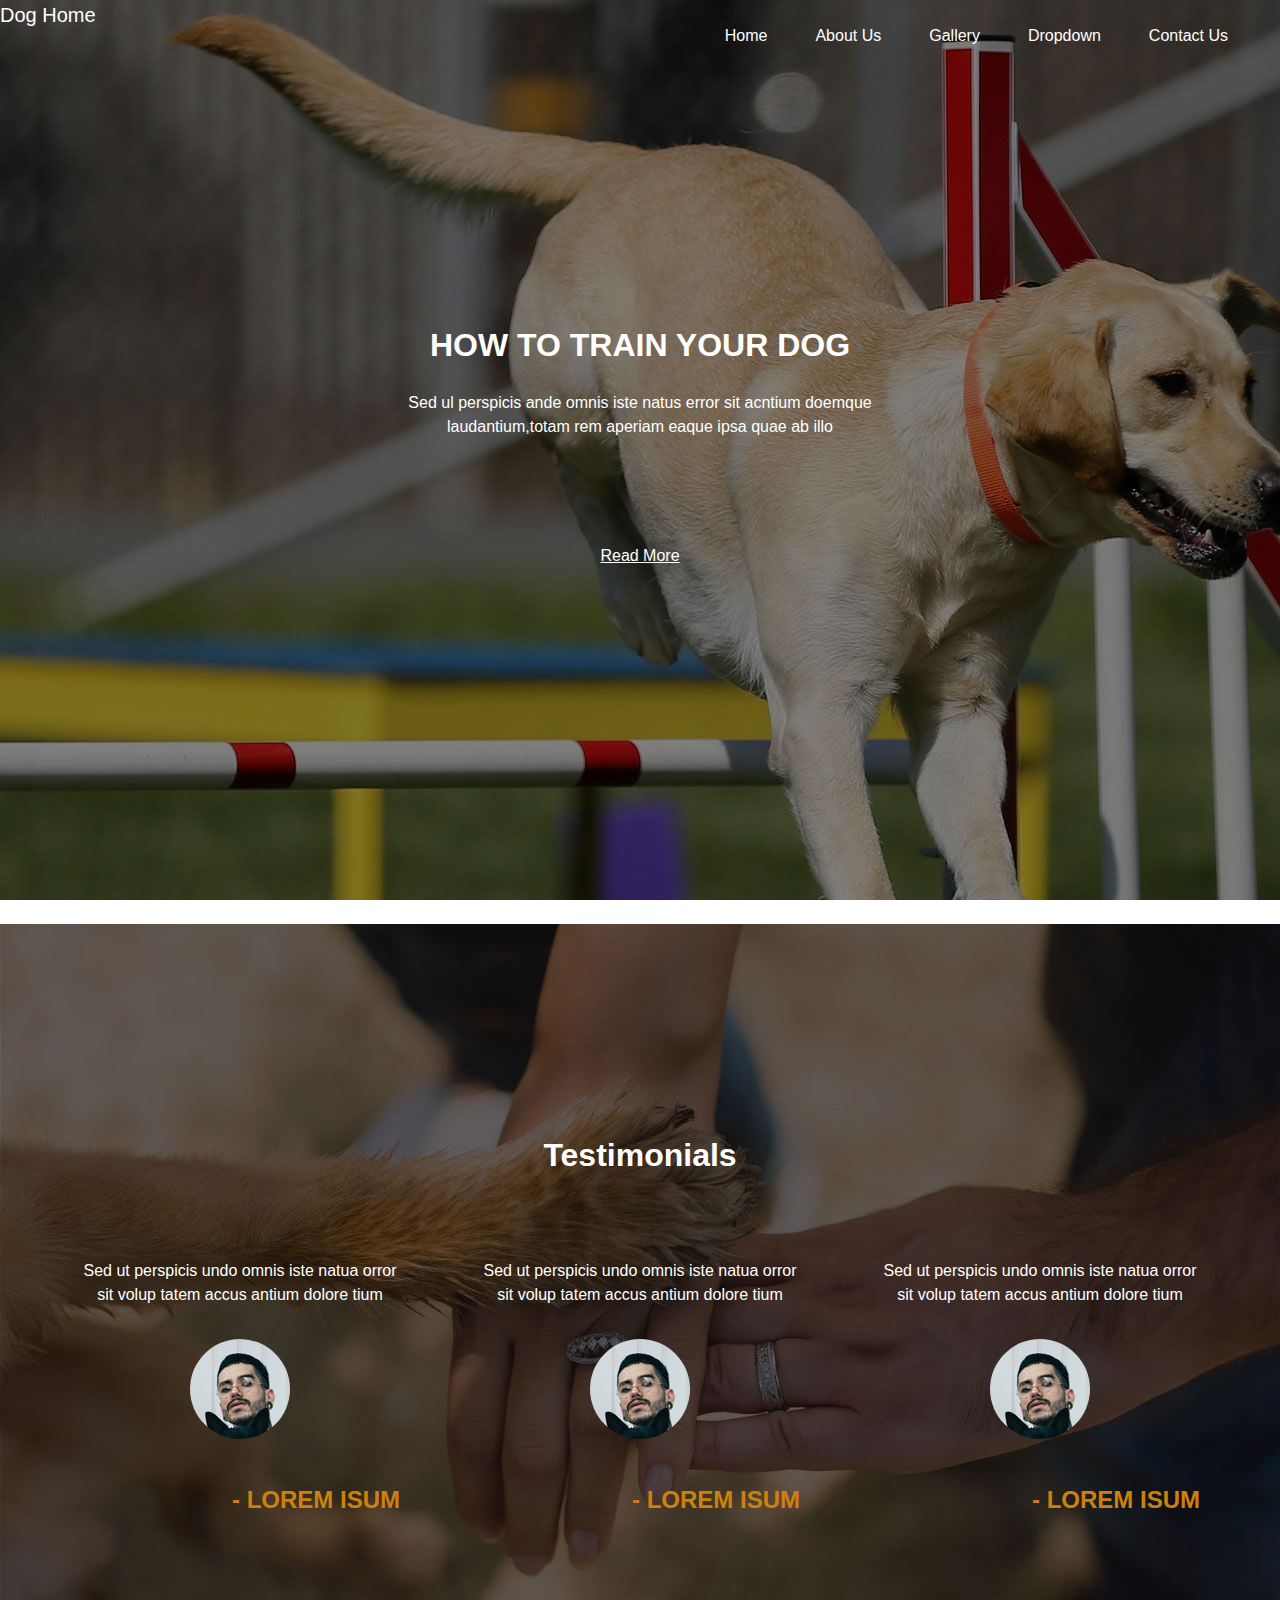
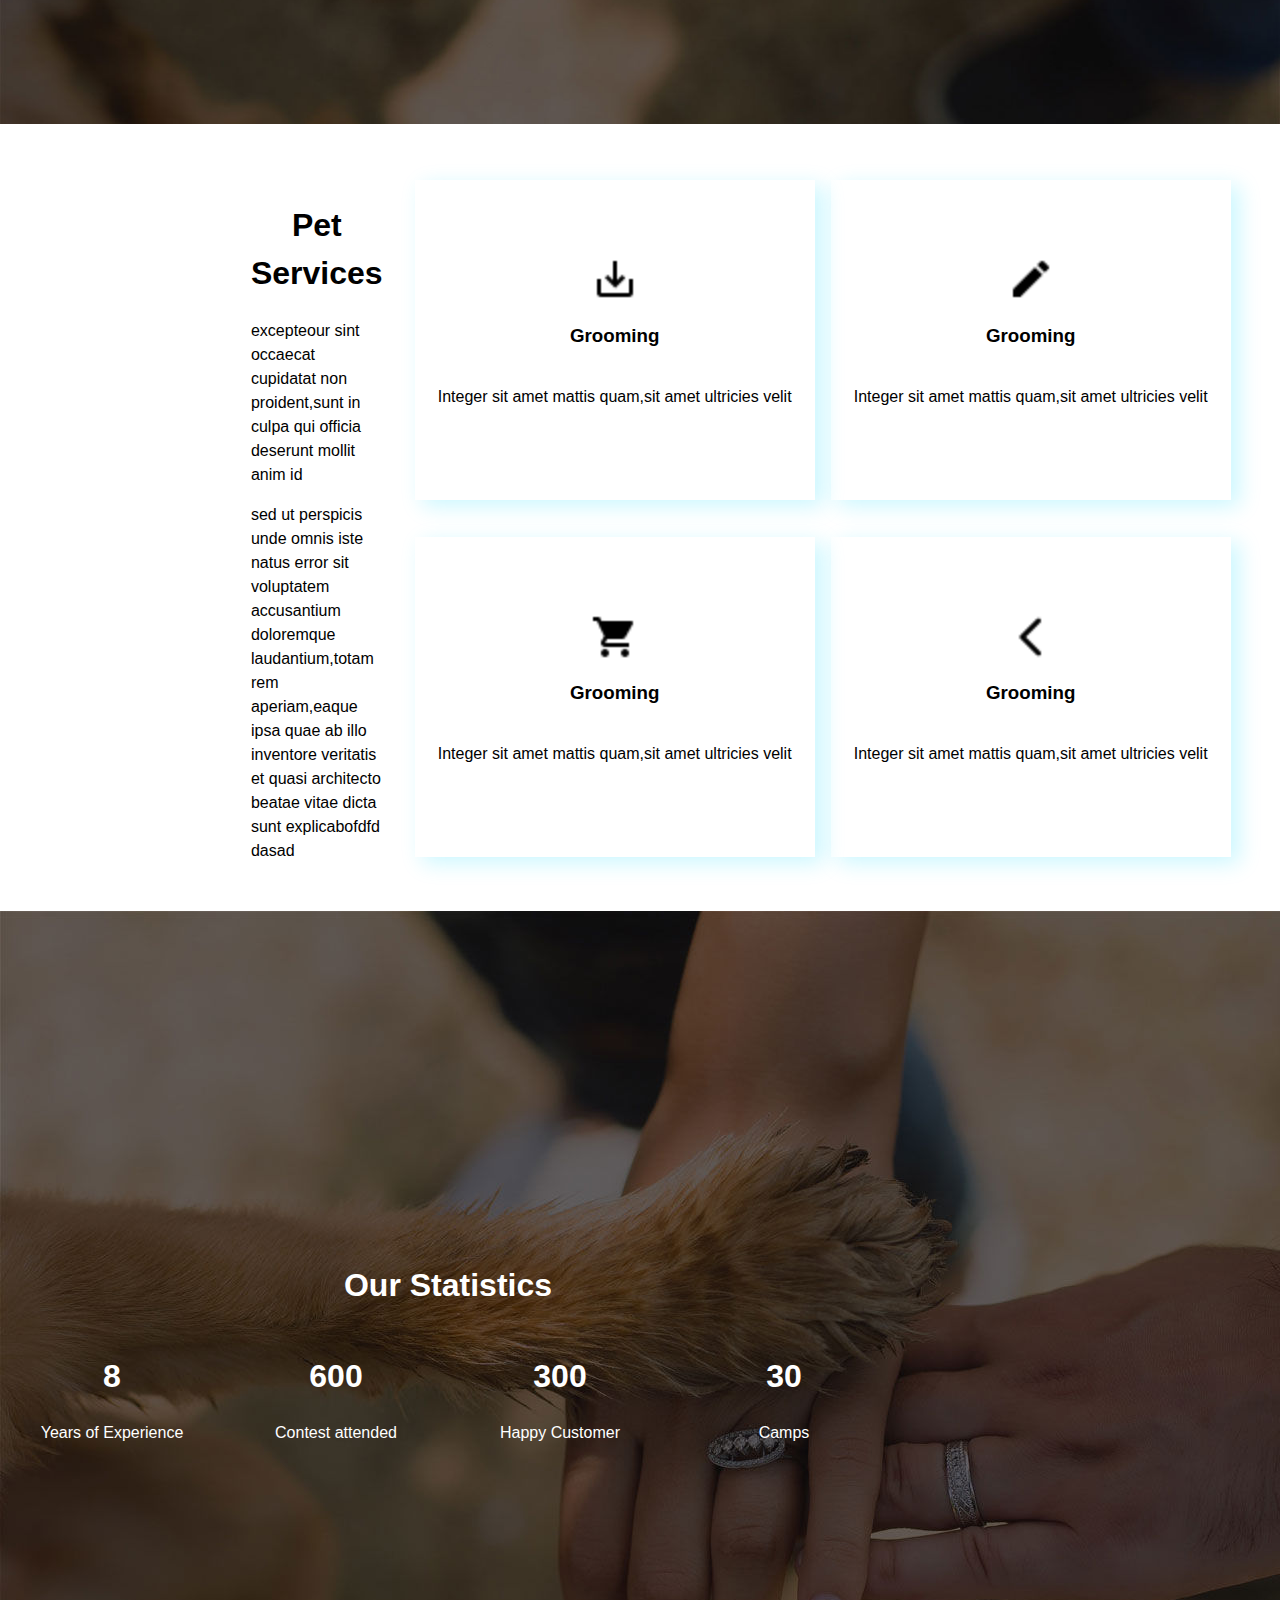
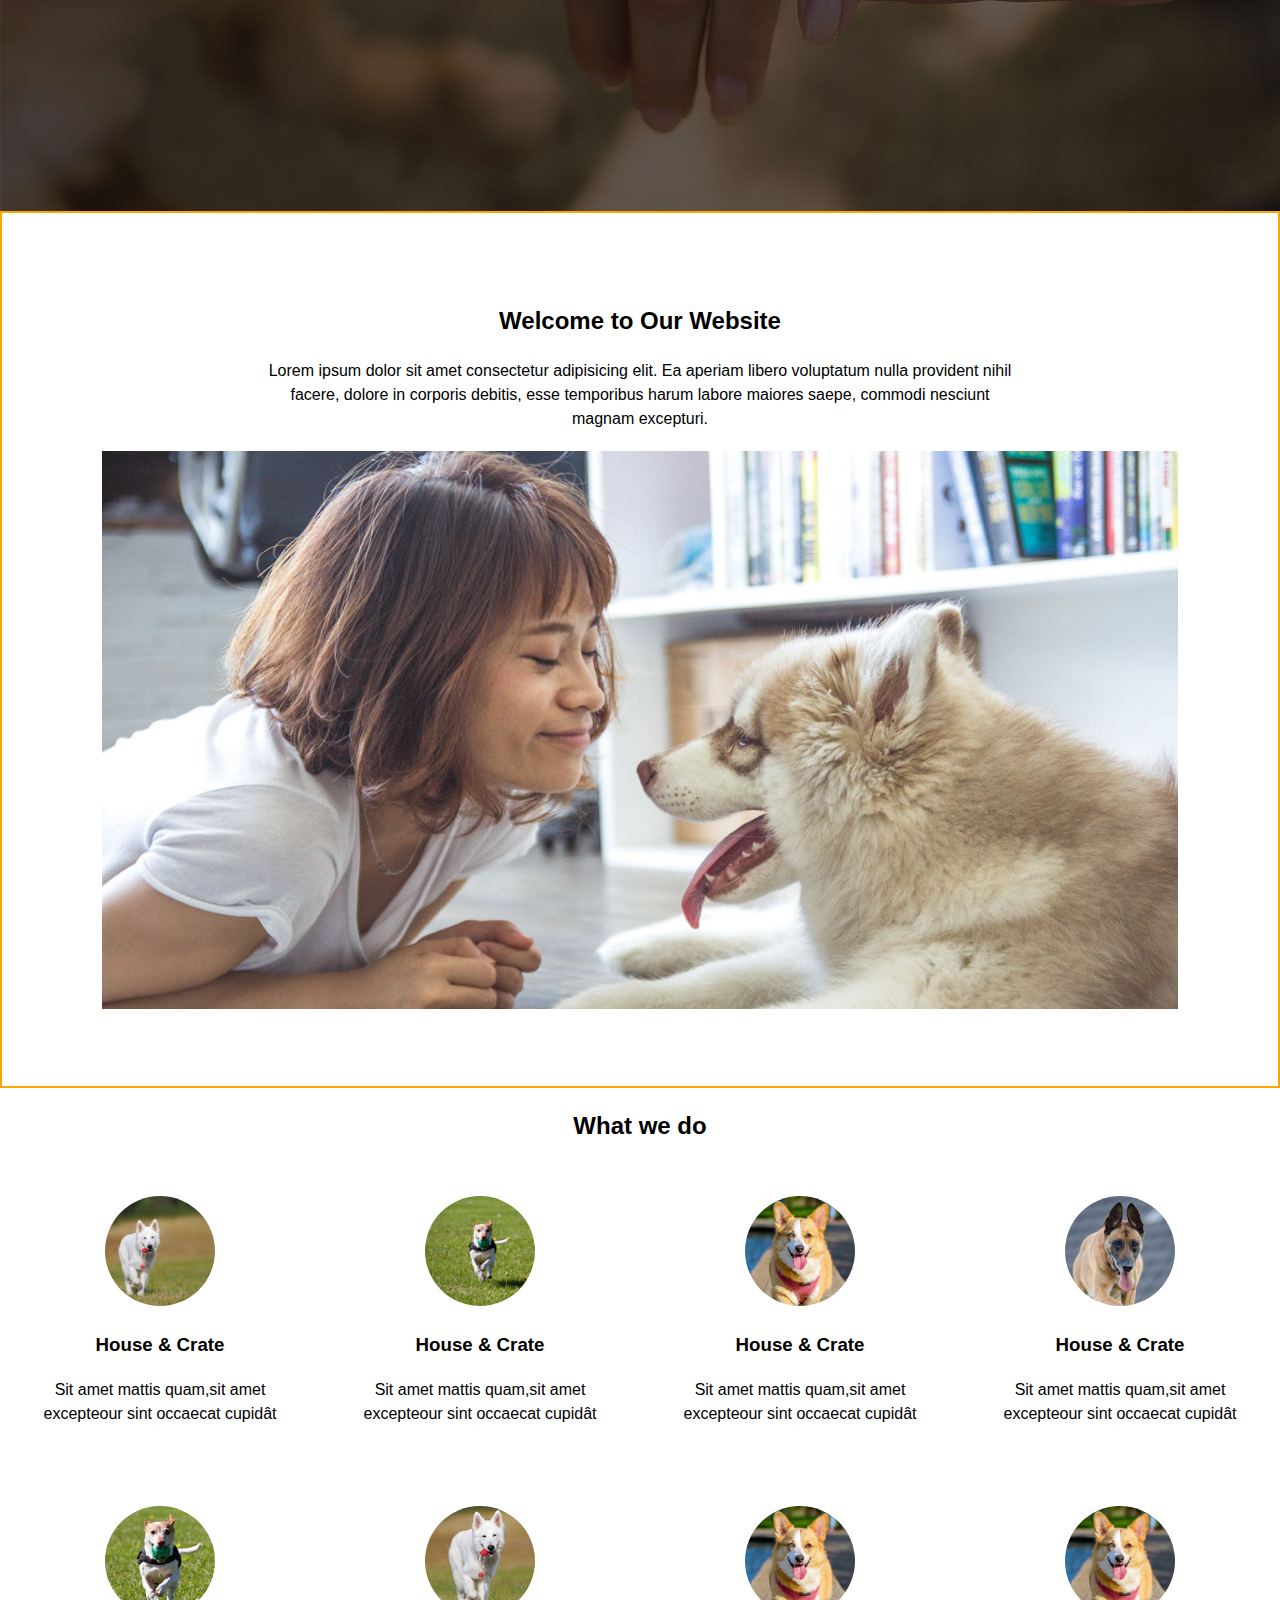
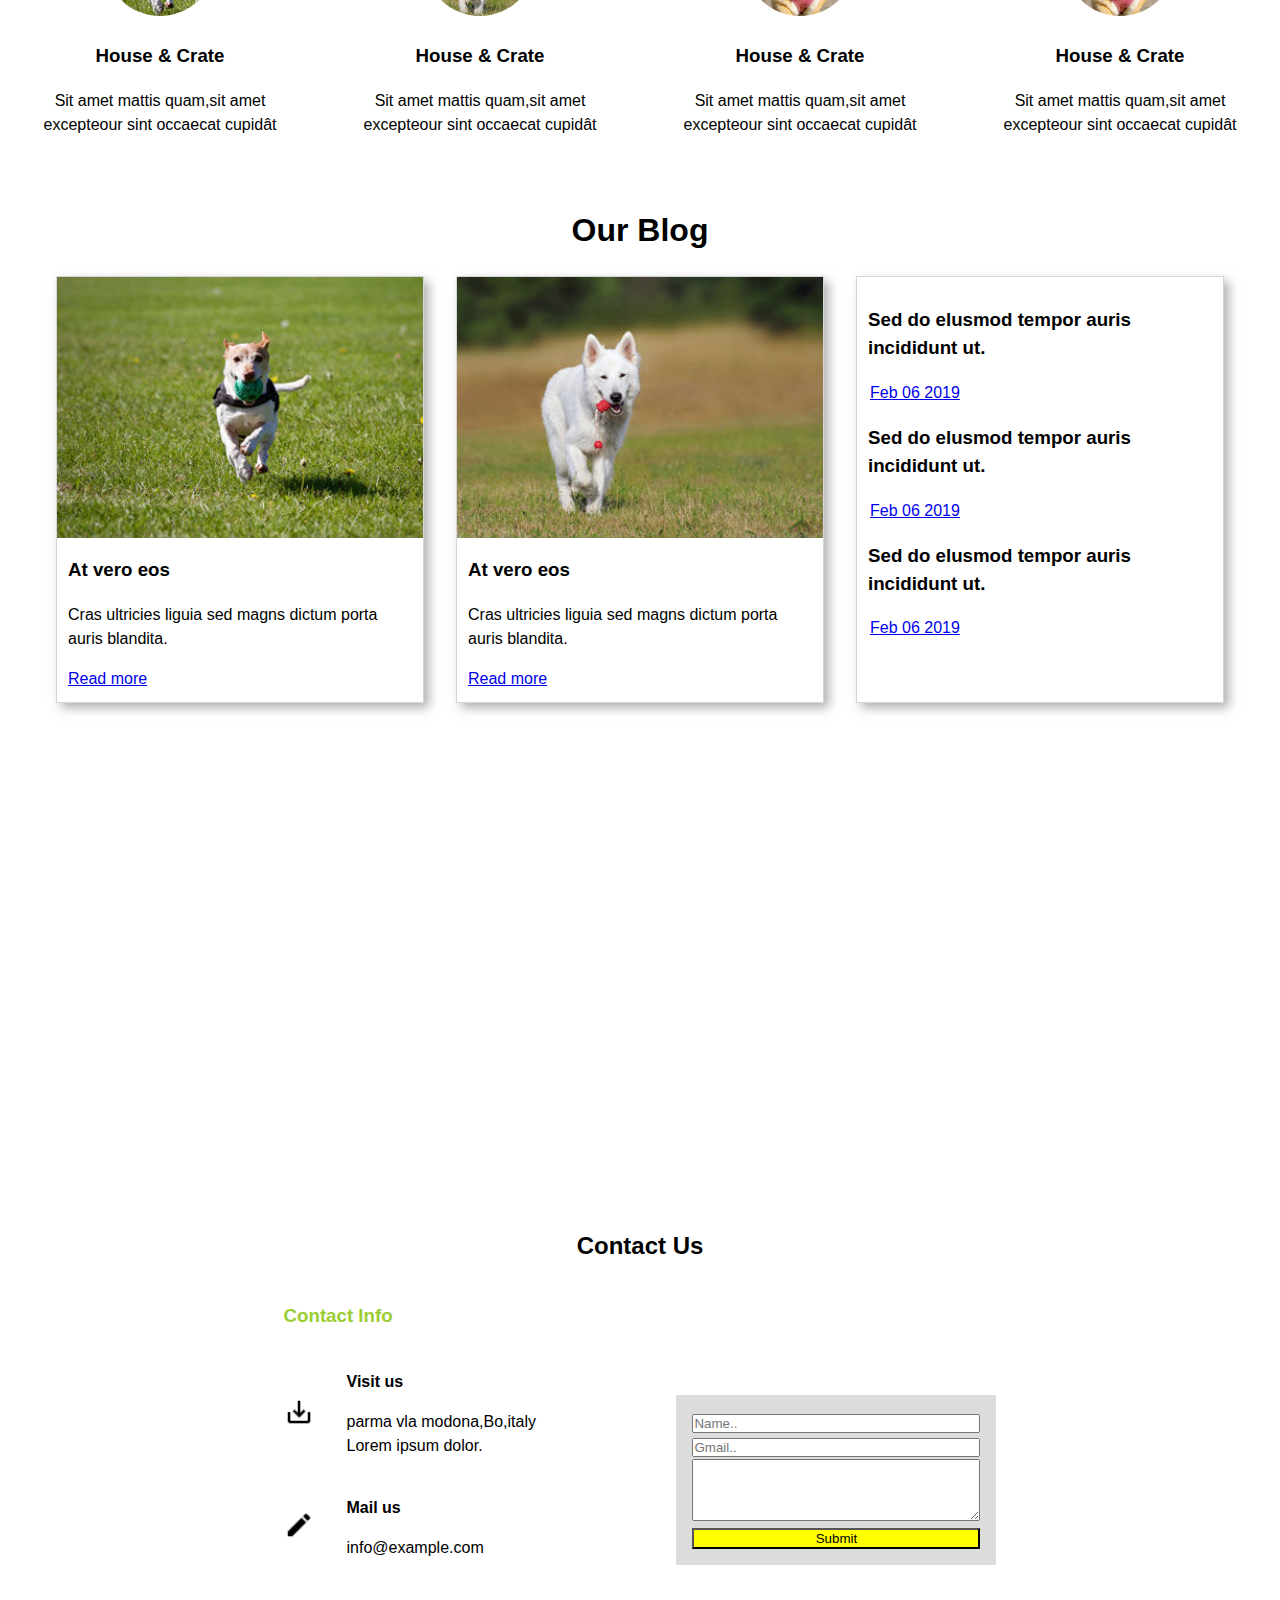
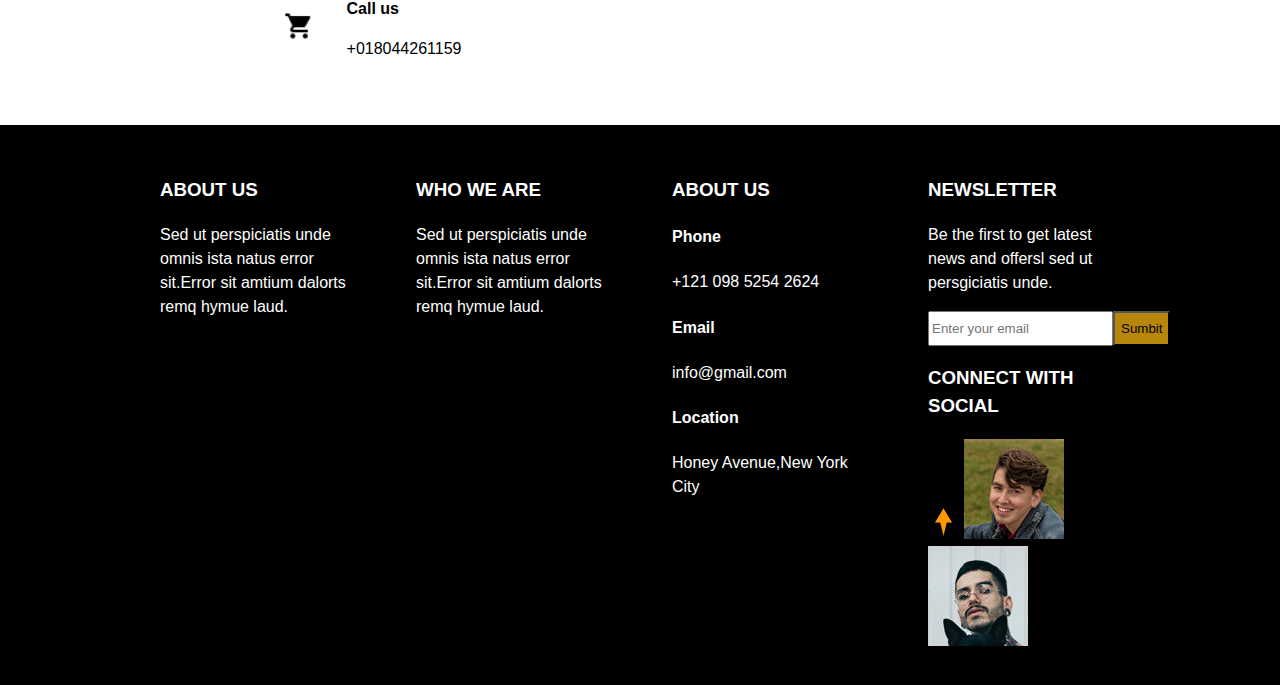
<file: index.html>
<!DOCTYPE html>
<html lang="en">

<head>
    <meta charset="UTF-8">
    <meta http-equiv="X-UA-Compatible" content="IE=edge">
    <meta name="viewport" content="width=device-width, initial-scale=1.0">
    <title>Document</title>
    <link rel="stylesheet" href="css/style.css">

    <style>
        .container {
            background-image: url('../img/bg.jpg');
            background-size: cover;
            background-position: 0% 11%;
            display: flex;
            flex-direction: column;
            justify-content: center;
            align-items: center;
            height: 50rem;
            width: 100%;
            color: white;
        }

        .container>h1 {
            margin-bottom: 4rem;
        }

        .container>.content {
            display: grid;
            grid-template-columns: 20rem 20rem 20rem;
            gap: 5rem;
        }

        .container>.content>.card {
            text-align: center;
        }

        .container>.content>.card>img {
            border-radius: 50%;
            margin: 1rem 0;
        }

        .container>.content>.card>h2 {
            text-align: end;
            color: #ce810a;
        }
    </style>

</head>

<body>
    <header class="bai2">
        <div id="logo">Dog Home</div>
        <nav>
            <ul type="none">
                <li><a href="#">Home</a></li>
                <li><a href="#">About Us</a></li>
                <li><a href="#">Gallery</a></li>
                <li><a href="#">Dropdown</a></li>
                <li><a href="#">Contact Us</a></li>
            </ul>
        </nav>
        <div id="main-header">
            <h1>HOW TO TRAIN YOUR DOG</h1>
            <p>Sed ul perspicis ande omnis iste natus error sit acntium doemque laudantium,totam rem aperiam eaque ipsa
                quae ab illo</p>
            <a href="#">Read More</a>
        </div>
        <div id="label-list"></div>

    </header><br>

    <div class="container">
        <h1>Testimonials</h1>
        <div class="content">
            <div class="card">
                <p>
                    Sed ut perspicis undo omnis iste natua orror sit volup tatem accus antium dolore tium
                </p>
                <img src="../img/te1.jpg" alt="">
                <h2>- LOREM ISUM</h2>
            </div>
            <div class="card">
                <p>
                    Sed ut perspicis undo omnis iste natua orror sit volup tatem accus antium dolore tium
                </p>
                <img src="../img/te1.jpg" alt="">
                <h2>- LOREM ISUM</h2>
            </div>
            <div class="card">
                <p>
                    Sed ut perspicis undo omnis iste natua orror sit volup tatem accus antium dolore tium
                </p>
                <img src="../img/te1.jpg" alt="">
                <h2>- LOREM ISUM</h2>
            </div>
        </div>

    </div><br>

    <div class="bt3">

        <div class="tong">
            <div class="le">
                <h1>Pet Services</h1>
                <p>excepteour sint occaecat cupidatat non proident,sunt in culpa qui officia deserunt mollit anim id</p>
                <p>sed ut perspicis unde omnis iste natus error sit voluptatem accusantium doloremque laudantium,totam
                    rem aperiam,eaque ipsa quae ab illo inventore veritatis et quasi architecto beatae vitae dicta sunt
                    explicabofdfd dasad</p>
            </div>
            <div class="bai3">
                <div class="bai3-card">
                    <img src="img/image.png" alt="anh1">
                    <h3>Grooming</h3>
                    <p>Integer sit amet mattis quam,sit amet ultricies velit</p>
                </div>
                <div class="bai3-card">
                    <img src=" img/image0.png" alt="anh2">
                    <h3>Grooming</h3>
                    <p>Integer sit amet mattis quam,sit amet ultricies velit</p>
                </div>
                <div class="bai3-card">
                    <img src=" img/image1.png" alt="anh3">
                    <h3>Grooming</h3>
                    <p>Integer sit amet mattis quam,sit amet ultricies velit</p>
                </div>
                <div class="bai3-card">
                    <img src=" img/image2.png" alt="anh4">
                    <h3>Grooming</h3>
                    <p>Integer sit amet mattis quam,sit amet ultricies velit</p>
                </div>
            </div>
        </div>

    </div>

    <div class="quaivat">
        <div class="content">
            <h1 class="h1">Our Statistics</h1>
            <div class="shen">
                <div>
                    <h1>8</h1>
                    <p>Years of Experience</p>
                </div>
                <div>
                    <h1>600</h1>
                    <p>Contest attended</p>
                </div>
                <div>
                    <h1>300</h1>
                    <p>Happy Customer</p>
                </div>
                <div>
                    <h1>30</h1>
                    <p>Camps</p>
                </div>
            </div>
        </div>
    </div>

    <header></header>
    <section id="welcome">
        <h2>Welcome to Our Website</h2>
        <p>Lorem ipsum dolor sit amet consectetur adipisicing elit. Ea aperiam libero voluptatum nulla provident nihil
            facere, dolore in corporis debitis, esse temporibus harum labore maiores saepe, commodi nesciunt magnam
            excepturi.</p>
        <img src="img/about2.jpg" alt="hinh nu va dog">
    </section>
    <section>
        <h2>What we do</h2>
        <div id="corgi">
            <div>
                <img src="img/b2.jpg" alt="corgi dog">
                <h3>House & Crate</h3>
                <p>Sit amet mattis quam,sit amet excepteour sint occaecat cupidât</p>
            </div>
            <div>
                <img src="img/b1.jpg" alt="corgi dog">
                <h3>House & Crate</h3>
                <p>Sit amet mattis quam,sit amet excepteour sint occaecat cupidât</p>
            </div>
            <div>
                <img src="img/wh3.jpg" alt="corgi dog">
                <h3>House & Crate</h3>
                <p>Sit amet mattis quam,sit amet excepteour sint occaecat cupidât</p>
            </div>
            <div>
                <img src="img/wh1.jpg" alt="corgi dog">
                <h3>House & Crate</h3>
                <p>Sit amet mattis quam,sit amet excepteour sint occaecat cupidât</p>
            </div>
            <div>
                <img src="img/wh2.jpg" alt="corgi dog">
                <h3>House & Crate</h3>
                <p>Sit amet mattis quam,sit amet excepteour sint occaecat cupidât</p>
            </div>
            <div>
                <img src="img/wh4.jpg" alt="corgi dog">
                <h3>House & Crate</h3>
                <p>Sit amet mattis quam,sit amet excepteour sint occaecat cupidât</p>
            </div>
            <div>
                <img src="img/wh3.jpg" alt="corgi dog">
                <h3>House & Crate</h3>
                <p>Sit amet mattis quam,sit amet excepteour sint occaecat cupidât</p>
            </div>
            <div>
                <img src="img/wh3.jpg" alt="corgi dog">
                <h3>House & Crate</h3>
                <p>Sit amet mattis quam,sit amet excepteour sint occaecat cupidât</p>
            </div>
        </div>
    </section>
    <h1>Our Blog</h1>
    <div class="gold">
        <div>
            <img src="img/b1.jpg" alt="cho">
            <div>
                <h3>At vero eos</h3>
                <p>Cras ultricies liguia sed magns dictum porta auris blandita.</p>
                <a href="#">Read more</a>
            </div>
        </div>
        <div>
            <img src="img/b2.jpg" alt="cho1">
            <div>
                <h3>At vero eos</h3>
                <p>Cras ultricies liguia sed magns dictum porta auris blandita.</p>
                <a href="#">Read more</a>
            </div>
        </div>
        <div class="card-three">
            <h3>Sed do elusmod tempor auris incididunt ut.</h3>
            <a href="#">Feb 06 2019</a>
            <h3>Sed do elusmod tempor auris incididunt ut.</h3>
            <a href="#">Feb 06 2019</a>
            <h3>Sed do elusmod tempor auris incididunt ut.</h3>
            <a href="#">Feb 06 2019</a>
        </div>
    </div><br>
    <div class="div10">
        <iframe class="div101"
            src="https://www.google.com/maps/embed?pb=!1m18!1m12!1m3!1d386.09945884746037!2d106.69397942837216!3d10.746899631735811!2m3!1f0!2f0!3f0!3m2!1i1024!2i768!4f13.1!3m3!1m2!1s0x31752f0a1dd8eb1f%3A0xd3252b8ab8584ec9!2zNDcyLzE1RiBUcuG6p24gWHXDom4gU2_huqFuLCBUw6JuIEjGsG5nLCBRdeG6rW4gNywgVGjDoG5oIHBo4buRIEjhu5MgQ2jDrSBNaW5oLCBWaeG7h3QgTmFt!5e0!3m2!1svi!2s!4v1666187651975!5m2!1svi!2s"
            width="600" height="450" style="border:0;" allowfullscreen="" loading="lazy"
            referrerpolicy="no-referrer-when-downgrade"></iframe>
    </div><br>

    <h2 class="h2tow">Contact Us</h2>
    <div class="div1">
        <div>

            <h3 class="h3tow">Contact Info</h3>
            <div class="div3">
                <img src="img/image.png" alt="home1">
                <div>
                    <h4>Visit us</h4>
                    <p>parma vla modona,Bo,italy Lorem ipsum dolor.</p>
                </div>
            </div>
            <div class="div3">
                <img src="img/image0.png" alt="home1">
                <div>
                    <h4>Mail us</h4>
                    <p>info@example.com</p>

                </div>
            </div>
            <div class="div3">
                <img src="img/image1.png" alt="home1">
                <div>
                    <h4>Call us</h4>
                    <p>+018044261159</p>
                </div>
            </div>
        </div>


        <div class="tandaica">
            <input type="text" id="loc" placeholder="Name.."><br>
            <input type="email" id="loc" placeholder="Gmail.."><br>
            <textarea rows="4"></textarea>
            <button>Submit</button>
        </div>
    </div><br><br>
    <div class="bai9">
        <div class="div9">
            <h3>ABOUT US</h3>
            <p>Sed ut perspiciatis unde omnis ista natus error sit.Error sit amtium dalorts remq hymue laud.</p>
        </div>
        <div class="div9">
            <h3>WHO WE ARE</h3>
            <p>Sed ut perspiciatis unde omnis ista natus error sit.Error sit amtium dalorts remq hymue laud.</p>
        </div>
        <div class="div9">
            <h3>ABOUT US</h3>
            <h4>Phone</h4>
            <p>+121 098 5254 2624</p>
            <h4>Email</h4>
            <p>info@gmail.com</p>
            <h4>Location</h4>
            <p>Honey Avenue,New York City</p>
        </div>
        <div class="div9">
            <h3>NEWSLETTER</h3>
            <p>Be the first to get latest news and offersl sed ut persgiciatis unde.</p>
            <div class="div91">
                <input class="email" type="email" placeholder="Enter your email">
                <button class="sumbit">Sumbit</button>
            </div>
            <h3>CONNECT WITH SOCIAL</h3>
            <img src="img/move-top.png" alt="muiten">
            <img src="img/te2.jpg" alt="ddd">
            <img src="img/te1.jpg" alt="sss">

        </div>
    </div>

</body>


</html>
</file>
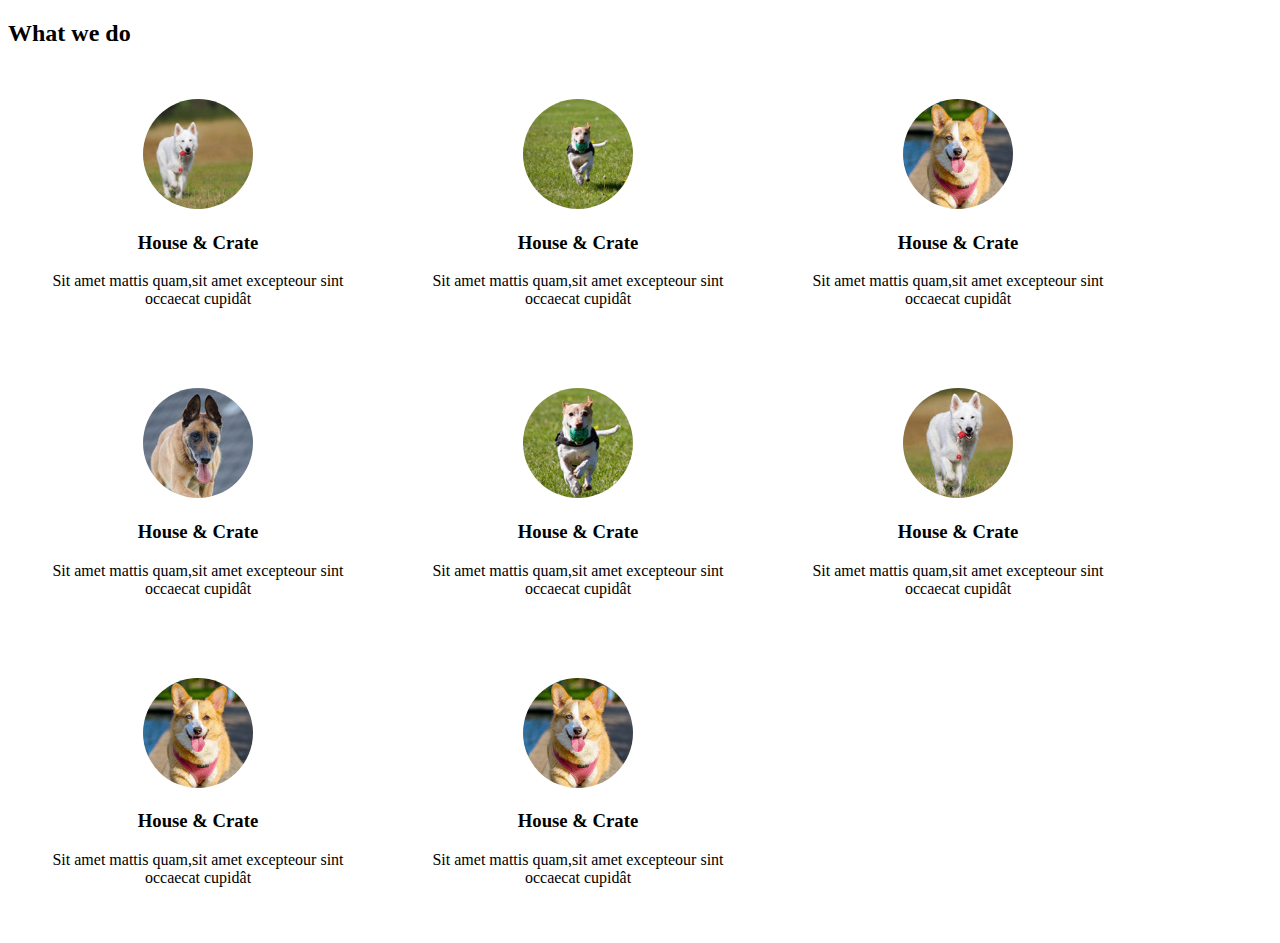
<file: test.html>
<!DOCTYPE html>
<html lang="en">
<head>
    <meta charset="UTF-8">
    <meta http-equiv="X-UA-Compatible" content="IE=edge">
    <meta name="viewport" content="width=device-width, initial-scale=1.0">
    <title>Document</title>
    <style>

#corgi {
    display: flex;
    flex-wrap: wrap;
    text-align: center;
}

#corgi>div>img {
    height: 110px;
    width: 110px;
    border-radius: 50%;
    object-fit: cover;
    /* width: 25%; */

}

#corgi>p {
    width: 100px;
}

#corgi>div {
    width: 25%;
    padding: 2rem;

}
    </style>
</head>

<body>
    <section>
        <h2>What we do</h2>
        <div id="corgi">
            <div>
                <img src="img/b2.jpg" alt="corgi dog">
                <h3>House & Crate</h3>
                <p>Sit amet mattis quam,sit amet excepteour sint occaecat cupidât</p>
            </div>
            <div>
                <img src="img/b1.jpg" alt="corgi dog">
                <h3>House & Crate</h3>
                <p>Sit amet mattis quam,sit amet excepteour sint occaecat cupidât</p>
            </div>
            <div>
                <img src="img/wh3.jpg" alt="corgi dog">
                <h3>House & Crate</h3>
                <p>Sit amet mattis quam,sit amet excepteour sint occaecat cupidât</p>
            </div>
            <div>
                <img src="img/wh1.jpg" alt="corgi dog">
                <h3>House & Crate</h3>
                <p>Sit amet mattis quam,sit amet excepteour sint occaecat cupidât</p>
            </div>
            <div>
                <img src="img/wh2.jpg" alt="corgi dog">
                <h3>House & Crate</h3>
                <p>Sit amet mattis quam,sit amet excepteour sint occaecat cupidât</p>
            </div>
            <div>
                <img src="img/wh4.jpg" alt="corgi dog">
                <h3>House & Crate</h3>
                <p>Sit amet mattis quam,sit amet excepteour sint occaecat cupidât</p>
            </div>
            <div>
                <img src="img/wh3.jpg" alt="corgi dog">
                <h3>House & Crate</h3>
                <p>Sit amet mattis quam,sit amet excepteour sint occaecat cupidât</p>
            </div>
            <div>
                <img src="img/wh3.jpg" alt="corgi dog">
                <h3>House & Crate</h3>
                <p>Sit amet mattis quam,sit amet excepteour sint occaecat cupidât</p>
            </div>
        </div>
    </section>
</body>
</html>
</file>
<file: css/style.css>
* {
    box-sizing: border-box;
    /* border: solid 2px gray; */
}

body {
    margin: 0;
    font-family: 'Nunito Sans', sans-serif;
    line-height: 1.5;


}

#welcome {
    border: solid 2px orange;
    padding: 70px 100px;
    text-align: center;
}

#welcome img {
    width: 100%
}

#welcome p {
    margin: 20px auto;
    width: 70%;

}

#corgi {
    display: flex;
    flex-wrap: wrap;
    text-align: center;
}

#corgi>div>img {
    height: 110px;
    width: 110px;
    border-radius: 50%;
    object-fit: cover;
    /* width: 25%; */

}

#corgi>p {
    width: 100px;
}

#corgi>div {
    width: 25%;
    padding: 2rem;

}

#corgi>div:hover>img {
    animation: flip-vertical-right 0.6s cubic-bezier(0.455, 0.030, 0.515, 0.955) both;
}

@keyframes flip-vertical-right {
    0% {
        transform: rotateY(0);
    }

    100% {
        transform: rotateY(180deg);
    }
}

h2 {
    text-align: center;
}

.bai2 {
    position: relative;
    height: 100vh;
    background-image: url('../img/1.jpg');
    color: white;

}

#logo {
    width: 200px;
    height: 50px;

    position: absolute;
    font-size: 20px;

}

nav {
    height: 50px;
    background-color: transparent;
    position: absolute;
    top: 1.5rem;
    right: 20px;
}

nav>ul>li>a {
    text-decoration: none;
    color: white;
    padding: 1rem 1rem;
}

nav>ul>li>a:hover {
    border-radius: 5px;
    color: black;
    background-color: white;
    transition: 0.3s;
}

nav>ul>li>a:focus {
    border-radius: 5px;
    color: black;
    background-color: white;
    transition: 0.3s;
}

#main-header {

    width: 500px;
    height: 300px;
    position: absolute;
    top: 50%;
    left: 50%;
    transform: translate(-50%, -50%);
    text-align: center;
}

#main-header>a {
    border: 1;
    position: absolute;
    bottom: 2rem;
    transform: translate(-50%, 0);
    color: white;

}

#label-list {
    width: 100px;
    height: 20px;

    position: absolute;
    bottom: 10px;
    left: 50%;
    transform: translate(-50%, 0);

}

nav>ul {
    display: flex;
    margin: 0px;
}

nav>ul>li {
    margin-right: 1rem;
}

.bai3 {

    display: grid;
    grid-template-columns: 25rem 25rem;
    grid-gap: 1rem;
    width: 80%;
    margin-left: 2rem;
}

.bai3-card {
    display: flex;
    flex-direction: column;
    justify-content: center;
    align-items: center;
    height: 20rem;
    transition: 0.3s;
}

.bai3-card:hover {
    animation: flip-vertical-top 0.6s cubic-bezier(0.455, 0.030, 0.515, 0.955) both;
}

.bai3-card {
    animation: flip-vertical-bottom 0.6s cubic-bezier(0.455, 0.030, 0.515, 0.955) both;
}


@keyframes flip-vertical-bottom {
    0% {
        transform: rotateX(180deg);
    }

    100% {
        transform: rotateX(0);
    }
}

@keyframes flip-vertical-top {
    0% {
        transform: rotateX(0);
    }

    100% {
        transform: rotateX(180deg);
    }
}

.bai3-card>img {
    width: 3rem;
    height: 3rem;
}

.bai3>div {
    box-shadow: 8px 6px 20px 0px #14daff38;
}

.tong {
    display: flex;
    justify-content: center;
    width: 60%;
}

.le {
    width: 30%;
}

.bt3 {
    margin: 2rem 0;
    display: flex;
    justify-content: center;
    width: 100%;
}




/* Bai 8 */

.quaivat {
    background-image: url('../img/bg.jpg');
    color: white;
    width: 100%;
    height: 100vh;
    display: flex;
    flex-direction: column;
    justify-content: center;

}

.quaivat>.content {
    width: 70%;
}

.shen {
    display: flex;
}

.shen>div {
    width: 25%;
    text-align: center;
}

.h1 {
    text-align: center;
    margin-top: 0;
}

h1 {
    text-align: center;
}

.gold {
    display: grid;
    grid-template-columns: 23rem 23rem 23rem;
    gap: 2rem;
    justify-content: center;
    /* width: 100%; */

}

.gold>div {
    /* width: 33%; */
    border: 1px solid #80808052;
    box-shadow: 5px 5px 10px 0 #8080809c;
}

.gold>div>img {
    width: 100%;
}

.gold>div>a {
    padding: 2px;
}

.gold>div>div {
    padding: 11px;
}

.gold>div>div>h3 {
    margin-top: 0;
}

.card-three {
    padding: 11px;
}

.h2tow {
    text-align: center;
}

.h3tow {
    color: yellowgreen;
}

.div1 {
    display: flex;
    align-items: center;
    justify-content: center;
}

.div2 {}

.div3 {
    display: flex;
    align-items: center;
}

.div3>img {
    width: 30px;
    height: 30px;
    object-fit: cover;

}

.div3>div {
    margin-left: 33px;
}

.div3>div>p {
    width: 70%;
    margin-top: 0;
}

.divtext {
    height: 120px;
}

.div3>div>h4 {
    margin-bottom: 1rem;
}

button {
    display: block;
}

.tandaica {
    width: 20rem;
    background-color: #80808047;
    padding: 1rem;
}

.tandaica>input {
    width: 100%;
    padding: 0;
}

.tandaica>textarea {
    width: 100%;
    padding: 0;
}

button {
    background-color: yellow;
    width: 100%;
}

.bai9 {
    background-color: black;
    color: white;
    width: 100%;
    display: flex;
    justify-content: center;
}

.bai9>.div9 {
    margin: 2rem;
    width: 15%;

}

.email {
    height: 35px;
}

.sumbit {
    background-color: darkgoldenrod;
    height: 35px;
    width: 70px;
}

.div91 {
    display: flex;
}

.div10 {
    width: 100%;
}

.div10>.div101 {
    width: 100%;
}
</file>
